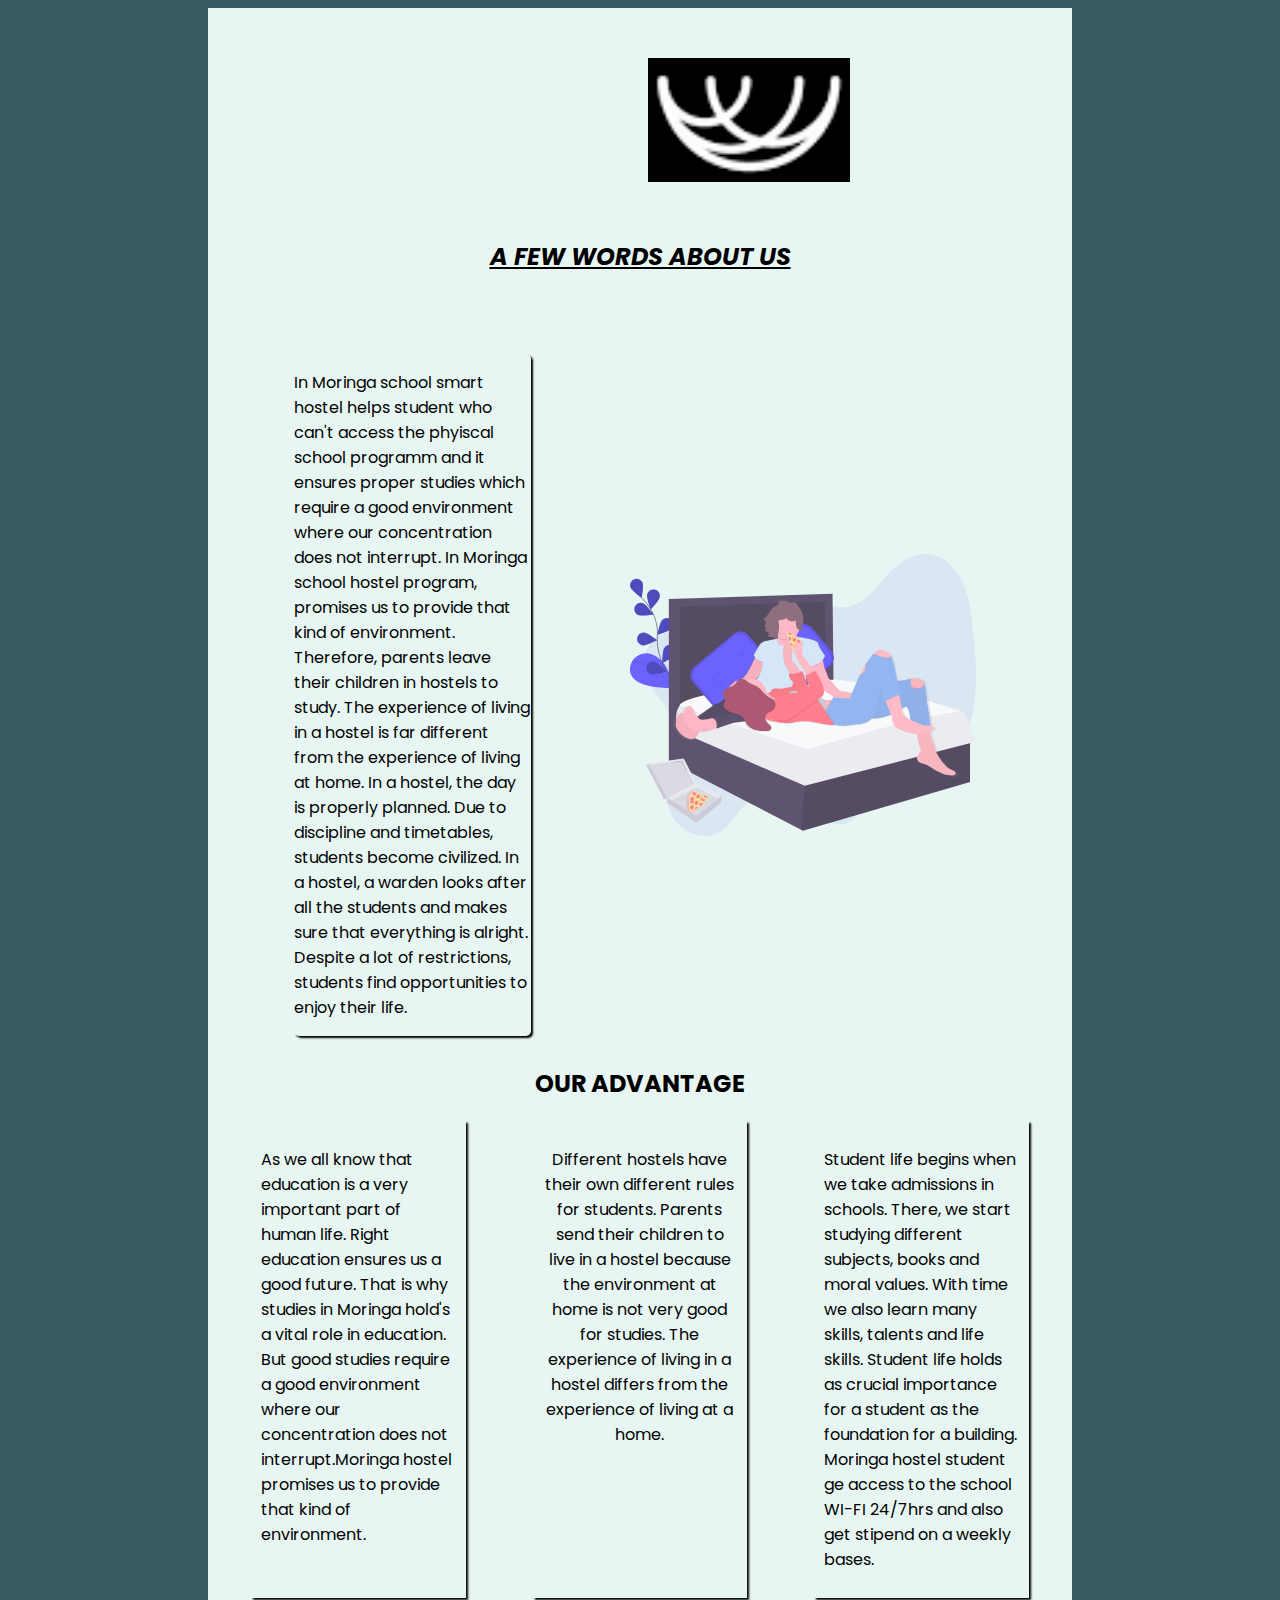
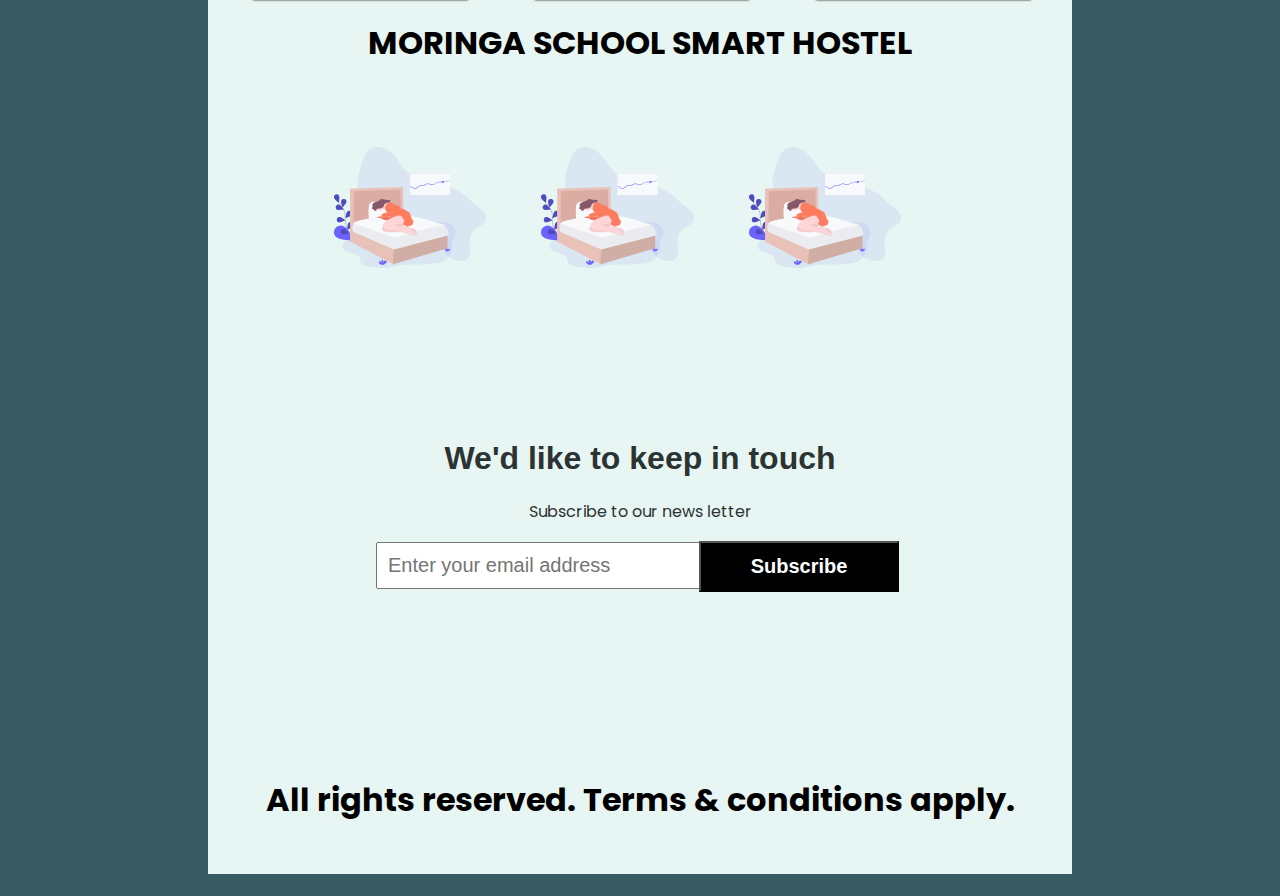
<file: About-us/index.html>
<!DOCTYPE html>
<html lang="en">

<head>
    <meta charset="UTF-8">
    <meta http-equiv="X-UA-Compatible" content="IE=edge">
    <meta name="viewport" content="width=device-width, initial-scale=1.0">
    <title>ABOUT US</title>
    <link rel="stylesheet" href="./assets/css/aboutus.css">
    
    <style>
        @import url('https://fonts.googleapis.com/css2?family=Poppins:wght@200;300;500;700&display=swap');
    </style>
    <link rel="shortcut icon" href="./assets/images/moringa_hostel.png">
    <link rel="shortcut background-color; #E7F6F2 " href="">
    <link rel="stylesheet" href="https://cdnjs.cloudflare.com/ajax/libs/font-awesome/4.7.0/css/font-awesome.min.css">
</head>

<!-- Start of body -->

<body style="background-color: #395B64">
    <div class="maindiv">


        <div class="image">
            <img src="./assets/images/moringa_hostel.png" alt="">

        </div>

        <div>
            <h2 style="text-align: center" class="us">A FEW WORDS ABOUT US</h2>
            <div class="container3">
                <div class="sleeping">
                    <p> In Moringa school smart hostel helps student who can't access the phyiscal school programm and
                        it ensures proper studies which require a good environment where our concentration does not
                        interrupt. In Moringa school hostel program,
                        promises us to provide that kind of environment. Therefore, parents leave their children in
                        hostels to study. The experience of living in a hostel is far different from the experience of
                        living at home.

                        In a hostel, the day is properly planned. Due to discipline and timetables, students become
                        civilized. In a hostel, a warden looks after all the students and makes sure that everything is
                        alright. Despite a lot of restrictions, students find opportunities to enjoy their life.

                    </p>
                </div>
                <img src="./assets/images/undraw_staying_in_i-80-u.svg" class="img1" alt="">


            </div>
            <h2 style="text-align: center" class="adv">OUR ADVANTAGE</h2>
            <div class="fix">
                <div class="text">
                    <p> As we all know that education is a very important part of human life. Right education ensures us
                        a good future. That is why studies in Moringa hold's a vital role in education. But good studies
                        require a
                        good environment where our concentration does not interrupt.Moringa hostel promises us to
                        provide
                        that kind of environment.

                    </p>

                </div>
                <div class="text" style="text-align: center">
                    <p> Different hostels have their own different rules for students. Parents send their children to
                        live in a hostel because the environment at home is not very good for studies. The experience of
                        living in a hostel differs from the experience of living at a home.
                    </p>
                </div>
                <div class="text">
                    <p> Student life begins when we take admissions in schools. There, we start studying different
                        subjects, books and moral values. With time we also learn many skills, talents and life skills.
                        Student life holds as crucial importance for a student as the foundation for a building.
                        Moringa hostel student ge access to the school WI-FI 24/7hrs and also get stipend on a weekly
                        bases.
                    </p>
                </div>
            </div>
            <div>
                <h1 class="container8" style="text-align: center">
                    MORINGA SCHOOL SMART HOSTEL
                </h1>
            </div>
            <div class="container3">
                <h2 style="text-align: center"></h2>
                <div class="popularproducts">

                    <div class="popular">
                        <img src="./assets/images/undraw_sleep_analysis_o-5-f9.svg" alt="">

                    </div>
                    <div class="popular">
                        <img src="./assets/images/undraw_sleep_analysis_o-5-f9.svg" alt="">

                    </div>
                    <div class="popular">
                        <img src="./assets/images/undraw_sleep_analysis_o-5-f9.svg" alt="">

                    </div>


                </div>
            </div>
            <div class="formcontainer">
                <div
                    style="background-image: url(https://images.unsplash.com/photo-1492185244344-91fde303149e?ixlib=rb-1.2.1&ixid=MnwxMjA3fDB8MHxleHBsb3JlLWZlZWR8Mnx8fGVufDB8fHx8&auto=format&fit=crop&w=500&q=60);">
                </div>
            </div>
            <!-- End of body -->
            <!-- start of footer -->
            <div class="container9">
                <div class="container10" id="bottom">
                    <h1>We'd like to keep in touch</h1>
                    <p>Subscribe to our news letter</p>
                    <form action="#" class="inline-form">
                        <input type="email" id="email1" placeholder="Enter your email address">
                        <input type="submit" value="Subscribe" id="submit">
                    </form>
                </div>
            </div>
            
          
                <h1 class="ino">All rights reserved. Terms & conditions apply.</h1>
            </div> 
            
            </body>
            </html>
</file>
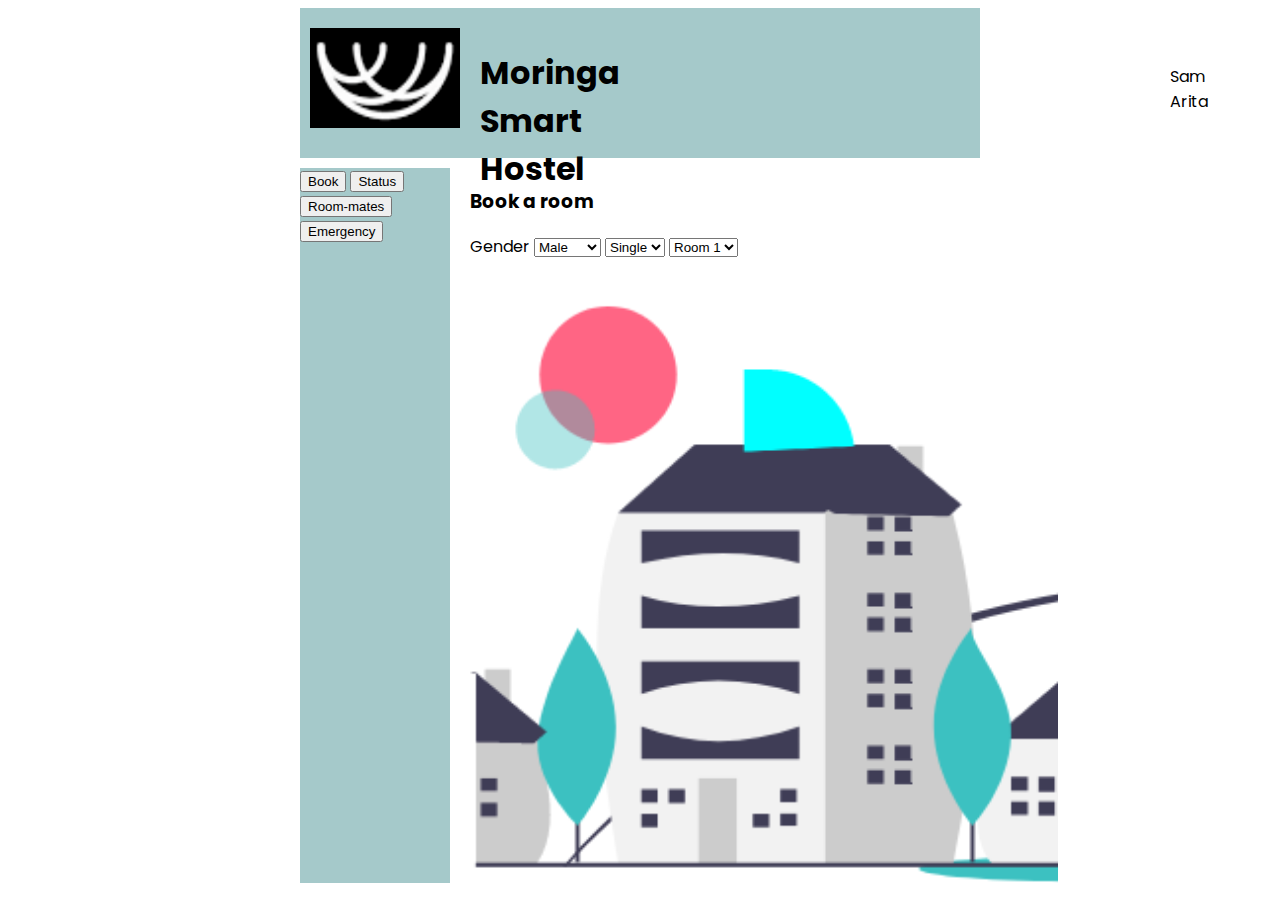
<file: dashboard.html>
<!DOCTYPE html>
<html lang="en">
<head>
    <meta charset="UTF-8">
    <meta http-equiv="X-UA-Compatible" content="IE=edge">
    <meta name="viewport" content="width=device-width, initial-scale=1.0">
    <link rel="icon" href="/assets/images/moringa_hostel.png" type="image/icon type">
    <link rel="stylesheet" href="/assets/style/style.css">
    <style>
        @import url('https://fonts.googleapis.com/css2?family=Poppins:ital,wght@0,200;0,300;1,300&family=Space+Grotesk:wght@300;400&display=swap');
        </style>
    <title>dashboard</title>
</head>
<body>
    <div id="topbar">
        <div id="logo">
            <img src="/assets/images/moringa_hostel.png" alt="">
        </div>
        <div id="Head">
            <h1>Moringa Smart Hostel</h1>
        </div>
        <div id="student_info">
            <p>Sam Arita</p>
        </div>
    </div>
    <div id="sidebar">
        <button id="select">Book</button>
        <button id="select">Status</button>
        <button id="select">Room-mates</button>
        <button id="select">Emergency</button>
    </div>
    <div id="midbar">
        <div id="booking_form">
            <h3>Book a room</h3>
            <form>
                <label for="gender">Gender</label>
                <select id="gender2" name="gender2">
                    <option value="male">Male</option>
                    <option value="female">Female</option>
                </select>
                <select id="Block" name="Block">
                    <option value="single" name="single">Single</option>
                </select>
                <select>
                    <option value="room1" name="room1">Room 1</option>
                    <option value="room2" name="room2">Room 2</option>
                    <option value="room3" name="room3">Room 3</option>
                </select>
            </form>
        </div>
    </div>
</body>
</html>
</file>
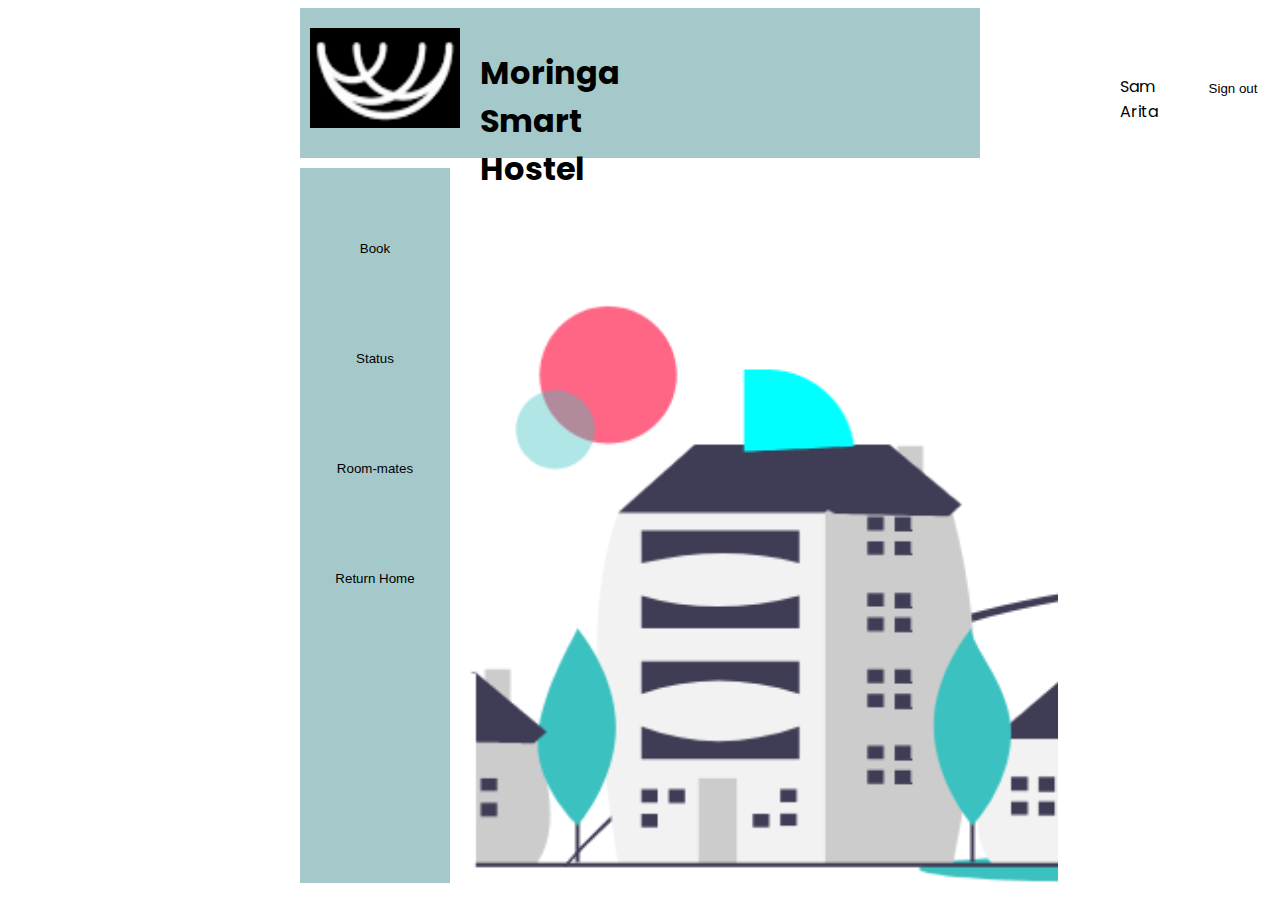
<file: dashboard/dashboard.html>
<!DOCTYPE html>
<html lang="en">

<head>
    <meta charset="UTF-8">
    <meta http-equiv="X-UA-Compatible" content="IE=edge">
    <meta name="viewport" content="width=device-width, initial-scale=1.0">
    <link rel="icon" href="/assets/images/moringa_hostel.png" type="image/icon type">
    <link rel="stylesheet" href="./assets/style/style.css">
    <style>
        @import url('https://fonts.googleapis.com/css2?family=Poppins:ital,wght@0,200;0,300;1,300&family=Space+Grotesk:wght@300;400&display=swap');
    </style>
    <title>dashboard</title>
</head>

<body>
    <div id="topbar">
        <div id="logo">
            <img src="./assets/images/moringa_hostel.png" alt="">
        </div>
        <div id="Head">
            <h1>Moringa Smart Hostel</h1>
        </div>
        <div id="student_info">
            <p>Sam Arita</p>
        </div>
        <div>
            <div id="buttondiv"><a href="../Login-signup/login.html"><button id="sign-out">Sign out</button></a></div>
        </div>
    </div>
    <div id="sidebar">
        <button id="select">Book</button>
        <button id="select">Status</button>
        <button id="select">Room-mates</button>
        <a href="../index.html">
        <button id="select">Return Home</button></a>
    </div>
    <div id="midbar">
        <div id="booking-form">
            <h1>Book a room</h1>
            <form id="bookform">
                <label for="gender">
                    <h3>Hostel</h3>
                </label><br />
                <select id="hostel" name="hostel">
                    <option value="Hostel A">A</option>
                    <option value="Hostel B">B</option>
                    <OPTion value="Hostel C">C</OPTion>
                </select><br />
                <label for="Block">
                    <h3>Type of room</h3>
                </label><br />
                <select id="blocktype" name="blocktype">
                    <option value="Single" name="single">Single</option>
                    <option value="Shared" name="single">Shared</option>
                </select><br />
                <label for="gender">
                    <h3>Room number</h3>
                </label><br />
                <select id="room" name="room">
                    <option value="Room 1" name="room1">1</option>
                    <option value="Room 2" name="room2">2</option>
                    <option value="Room 3" name="room3">3</option>
                </select><br />
                <button type="submit" id="submitButton">Submit</button>
            </form>
            </form>
        </div>
        <div id="confirm-form">
            <h2>Congratulations, booking successful!!!</h2><br/>
            <div class="details" id="message1">
                <h3 id="confirm"></h3>
            </div>
            <div class="details" id="message2">
                <h3></h3>
            </div>
            <div class="details" id="message3">
                <h3></h3>
            </div>
        </div>
    </div>
    <script src="../dashboard/assets/script/index.js"></script>
</body>

</html>
</file>
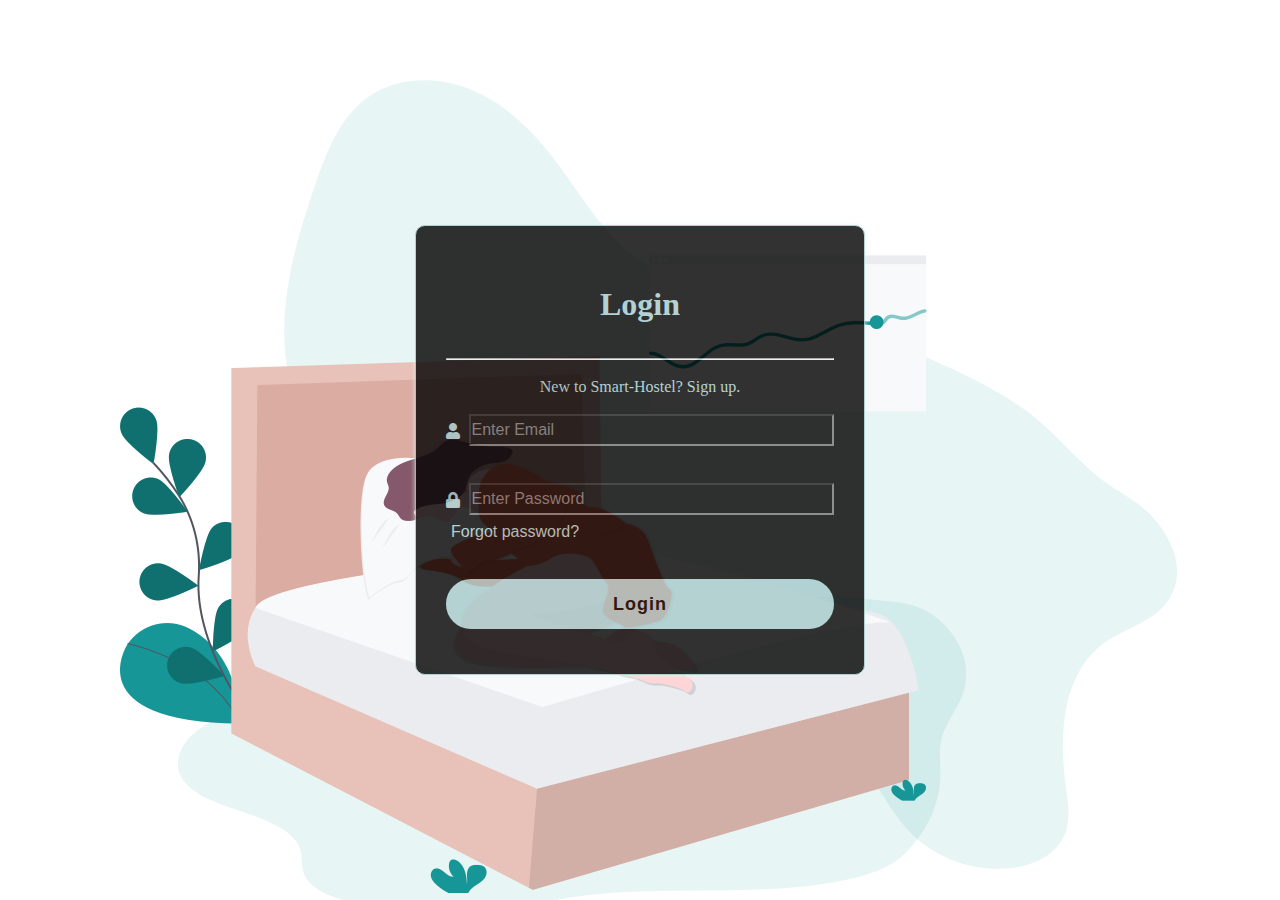
<file: Login-signup/login.html>
<!DOCTYPE html>
<html>
<head>
    <meta charset='utf-8'>
    <meta http-equiv='X-UA-Compatible' content='IE=edge'>
    <title>login Page</title>
    <meta name='viewport' content='width=device-width, initial-scale=1'>
    <link rel="stylesheet" href="./assets/css/login.-signup.css">
    <!--font-awesome-->
    <link rel="stylesheet" 
    href="https://cdnjs.cloudflare.com/ajax/libs/font-awesome/5.15.3/css/all.min.css"
    />
</head>
<body id="signin-body">
    <div class="container">
        <div class="content">
            <header>Login</header>
            <hr>
            <br>
            <p>New to Smart-Hostel? <a href="./signup.html" id="sign_up">  Sign up.</a></p>
            <br>
            <form action="../dashboard/dashboard.html">
                <div class="field">
                    <span class="fa fa-user"></span>
                    <input type="text" required placeholder="Enter Email ">
                </div>
                <br>
                <div class="field space">
                    <span class="fa fa-lock"></span>
                    <input type="password" class="pass-key" required placeholder="Enter Password">
                    <span class="show"></span>
                </div>
                <div class="pass">
                    <a href="#"> Forgot password?</a>
                </div>
                <br>
                <div class="field">
                    <input type="submit" value="Login">
                </div>
            </form>
        </div>
    </div>
    <script src='./assets/js/login.js'></script>
</body>
</html>
</file>
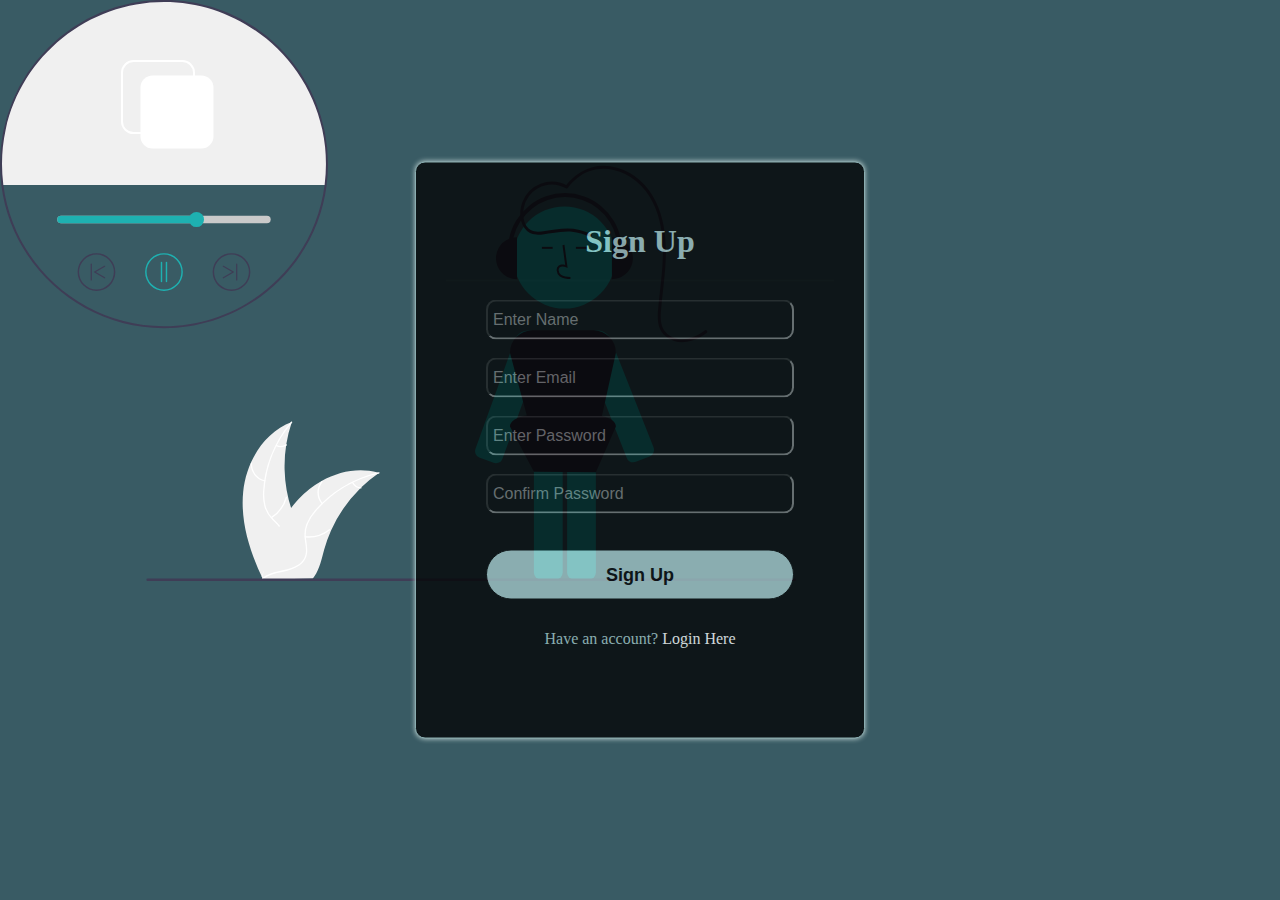
<file: Login-signup/signup.html>
<!DOCTYPE html>
<html>
<head>
    <meta charset='utf-8'>
    <meta http-equiv='X-UA-Compatible' content='IE=edge'>
    <title>login Page</title>
    <meta name='viewport' content='width=device-width, initial-scale=1'>
    <link rel="stylesheet" href="./assets/css/login.-signup.css">
    <!--font-awesome-->
    <link rel="stylesheet" 
    href="https://cdnjs.cloudflare.com/ajax/libs/font-awesome/5.15.3/css/all.min.css"
    />
</head>
<body id="signup-body">
    <div class="container">
        <div class="center">
            <h1>Sign Up</h1>
            <br>
            <form action="../Login-signup/login.html">
                <div class="text_field">
                    <input type="text" required placeholder="Enter Name">
                </div>
                <br>
                <div class="text_field">
                    <input type="email" name="email" required placeholder="Enter Email"/>
                </div>
                <br>
                <div class="text_field">
                    <input type="password" name="cpassword" required placeholder="Enter Password"/>
                </div>
                <br>
                <div class="text_field">
                    <input type="password" name="password" required placeholder="Confirm Password"/>
                </div>  
                <br>
                <br>
                <div>
                    <input name="submit" type="Submit" value="Sign Up" id="signup-btn">
                    <div class="signup_link">
                        Have an account? <a href="../Login-signup/login.html" id="log-in-here">Login Here</a>
                    </div>
                </div>
            </form>

        </div>
    </div>
</body>
</file>
<file: About-us/assets/css/aboutus.css>
a[title]:hover:after { background: #8b6ab2; }
.maindiv{
    margin-left: 200px;
    margin-right: 200px;
    background-color: #E7F6F2 ;
    font-family: 'Poppins', sans-serif;
}

.exist{
    width: 45%;
    align-items: center;
}
.exist p{
    margin-top:20px;
    
    
}
.us{
    text-align: center;
    margin-left: 30%;
    margin-right: 30%;
}
.container2 img{
    width: 40%;
}
.popularproducts{
    width: 90%;
    display: flex;
    justify-content: space-between ;
    margin-left: auto;
    margin-right: auto;


}

.sleeping{
    margin-top: 0px;
   float: right;
   padding: auto;
   border-radius: 5px;
   box-shadow: 2px 2px 2px black;

    
}
.sleeping:hover{
    color:  rgb(78, 100, 122);
}
.us{
    text-decoration: underline;
    font-style: italic;
}
.image{
   padding-top: 50px;
    margin-right: 890px;
    margin-bottom: 50px;
    margin-left: 440px;
}
.popular img{
    width: 100%;


}
.populartitle{
    margin-top: 30px;
    left: 10%;

    
}
.text{
    width: 25%;
    padding: 10px;
    box-shadow: 2px 2px 2px black;
   
}
.text:hover{
    color: rgb(78, 100, 122);
}
.container3{
    width: 80%;
    display: flex;
    margin-top: 80px;
    justify-content: space-between;
    margin-left: auto;
    margin-right: auto;
    margin-bottom: 30px;

}
.img1{
    width: 50%;
    display: flex;
    float: right;
    padding-left: 99px;
    padding-right: 10px;
}
.container3img{
    
        width: 40%;
}
.fix{
    width: 90%;
    display: flex;
    justify-content: space-between ;
    margin-left: auto;
    margin-right: auto;
}
.touch {
    width: 100%;
    height: 200px;
    background-color: black;
    display: flex;
    flex-direction: column;
    text-align: center;
    padding-top: 50px;
}
.popular{
    justify-content: space-between;
    margin-left: 5px;
    margin-right: 50px;
}
.touch h3 {
    color: rgb(0, 0, 0);
    margin-bottom: 20px;
}
.touch p {
    color: white;
    font-weight: 100;
    font-size: 12px;
}
#email {
background-color: white;
border: none;
padding: 8px 24px;
}
#subscribe {
    background-color: #ed661f;
    color: white;
    border: none;
    padding: 8px 24px;
    margin-left: -4px;
}
.container9{
    display: flex;
    /* position: relative;
    top: 400px; */
    height: 400px;
    justify-content: center;
    background-color: #E7F6F2;
    align-items: center;
    margin-bottom: 5px;
    margin-top: 5px;
    width: 100%;
    
}
.container10{
    text-align: center;
}
.navbutton{
    padding: 8px;
    margin-top: auto;
    margin-bottom: auto;
}
.getbtn{
    background-color: #ED661F ;
    color: white;
    padding: 5px;
    border: none;
}
.container10 h1{
    font-family: 'Inter', sans-serif;
    color: #2C3333;

}

.container10 p{
    font-family: 'Poppins', sans-serif;
    color: #2C3333;   
}

#email1{
    padding: 10px;
    width: 300px;
    font-size: 20px;
    font-family: 'Inter', sans-serif;
}
#email1:hover{
    background-color:rgb(209, 230, 248);
}
#submit{
    padding: 12px;
    width: 200px;
    background-color: black;
    color: white;
    font-size: 20px;
    font-weight: 900;
    font-family: 'Inter', sans-serif;
    position: relative;
    right: 5px;
    top: 1px;
}

#submit:hover{
    background-color: #2C3333;
}

.container11{
     position: relative; 
   
    display: flex;
    height: 500px;
    justify-content: space-between;
    align-items: center;
    background-color: #E7F6F2;
    color: #2C3333;
}
.container15{
    width: 25%;
    margin-left: 100px;
}
.container14{
    display: flex;
    width: 50%;
    justify-content: space-around;
    align-self: flex-start;
    position: relative;
    top: 45px;
    flex-wrap: wrap;
}

.container16{
    position: relative;
    top: 100px;
    padding: 10px 0;
    font-family: 'Inter', sans-serif;
    text-align: center;
    color: black;
    background-color: #E7F6F2;
}

.container14 li{
    font-family: 'Inter', sans-serif;
    list-style: none;
    margin-bottom: 20px;

}

.fa.fa-twitter{
    border: solid white 1px;
    margin-right: 20px;
    margin-left: 100px;
    font-size: 50px;
    border-radius: 40px;
    padding: 20px;
    background-color: white;
    color: black;
    text-decoration: none;

}

.fa.fa-facebook{
    border: solid white 1px;
    margin-right: 20px;
    font-size: 50px;
    border-radius: 40px;
    padding: 20px;
    background-color: white;
    color: black;
    text-decoration: none;
   
}

.fa.fa-instagram{
    border: solid white 1px;
    font-size: 50px;
    border-radius: 40px;
    padding: 20px;
    background-color: white;
    color: black;
    text-decoration: none;
    margin-right: 20px;
   /* display: block; */
}

.fa.fa-instagram:hover{
    color: #7ad1e0;
}
.fa.fa-twitter:hover{
    color: #7ad1e0;
}
.fa.fa-facebook:hover{
    color: #7ad1e0;
}

.footerh1{
    position: relative;
    left: 39px;
}

.container15 p{
    font-family: 'Poppins', sans-serif;
    margin-left: 10px;
    margin-bottom: 40px;

}
#more a{
    color: rgb(76, 11, 255);
    text-decoration: none;
}

#more a:hover{
    color: #A5C9CA;
}

[alt=google-play]{
    width: 25px;
    height: 25px;
    float: left;
    margin-left: 10px;
    margin-top: 5px;
}

.fa.fa-apple{
    float: left;
    margin-left: 15px;
    margin-top: 10px;
    color: white;
}

.container12 h6{
    margin-left: 40px;
    margin-bottom: 0;
}

.container12 h4{
    margin-left: 40px;
    margin-top: 5px;
}
.container12{
    margin-left: 10px;
    background-color: #A5C9CA;
    width: 180px;
    border-radius: 5px;
}
.container12:hover{
    background-color: white;
}
.container13:hover{
    background-color: white;
}

.container13{
    margin-left: 10px;
    background-color: #A5C9CA;
    width: 180px;
    border-radius: 5px;
    margin-top: 50px;
}

.container13 h6{
    margin-left: 50px;
    margin-bottom: 0;
}

.container13 h4{
    margin-left: 50px;
    margin-top: 5px;
}
.ino{
    text-align: center;
    padding: 50px;
}
</file>
<file: assets/style/style.css>
html{
    position: relative;
}
body{
 margin-left: 300px;
 margin-right: 300px;
 box-shadow: 2px grey solid; 
 /* background-color: yellow; */
 font-family: 'Poppins', sans-serif;
 position: relative;
}
#topbar{
    height: 150px;
    width: 100%;
    background-color: #A5C9CA;
    position: relative;
    display: flex;
}
#sidebar{
    height: 715px;
    width: 150px; 
    background-color: #A5C9CA;
    /* float: left; */
    top: 250px;
    /* position: relative; */
    margin-top: 10px;
    display: block;
}
#midbar{
    margin-left: 170px;
    height: 715px;
    width: 86.5%;
    float: left;
    /* background-color: lightblue; */
    top: 160px;
    position: absolute;
    background-image: url(/assets/images/dash-background.png);
    background-repeat: no-repeat;
    background-size: cover;
}
#Head{
    margin-left: 20px;
    margin-top: 20px;
}
#student_info{
    float: right;
    margin-left: 550px;
    margin-top: 40px;
}
.select{
    height: 60px;
    width: 120px;
    margin-top: 50px;
    margin-left: 15px;
    background: none;
    border-style: none;
}
.select:hover{
    border-bottom: solid white 3px;
    
}
#topbar img{
   height: 100px;
   width: 150px;
   margin-top: 20px;
   margin-left: 10px;
}
@media (min-width:320px)  { 

    /* smartphones, portrait iPhone, portrait 480x320 phones (Android) */ 
}
@media (max-width:480px)  { 
    #html{
        position: absolute;
    }    
    #body{ /*margin-left: 20px;
          margin-right: 20px; */
          width: 450px;
          height: 700px;
          position: relative;
          margin: 0;
          left: 10px;
        }
    #topbar img{
         height: 10px;
         width: 20px;
    }
    #topbar{
        background-color: blueviolet;
    }
    
    /* smartphones, Android phones, landscape iPhone */ 
}
/* @media (min-width:600px)  { 
      #body{
        margin-left: 20px;
        margin-right: 20px;
      }
         /* portrait tablets, portrait iPad, e-readers (Nook/Kindle), landscape 800x480 phones (Android) */ 
/*
</file>
<file: dashboard/assets/style/style.css>
html{
    position: relative;
}
body{
 margin-left: 300px;
 margin-right: 300px;
 box-shadow: 2px grey solid; 
 /* background-color: yellow; */
 font-family: 'Poppins', sans-serif;
 position: relative;
}
#topbar{
    height: 150px;
    width: 100%;
    background-color: #A5C9CA;
    position: relative;
    display: flex;
}
#sidebar{
    height: 715px;
    width: 150px; 
    background-color: #A5C9CA;
    /* float: left; */
    top: 250px;
    /* position: relative; */
    margin-top: 10px;
    display: block;
}
#midbar{
    margin-left: 170px;
    height: 715px;
    width: 86.5%;
    float: left;
    /* background-color: lightblue; */
    top: 160px;
    position: absolute;
    background-image: url(../images/dash-background.png);
    background-repeat: no-repeat;
    background-size: cover;
}
#Head{
    margin-left: 20px;
    margin-top: 20px;
}
#sign-out{
    float: right;
    margin-left: 1000px;
    margin-top: 40px;
    height: 60px;
    width: 120px;
    margin-top: 50px;
    margin-left: 15px;
    background: none;
    border-style: none;
}

#sign-out:hover{
    border-bottom: solid white 3px;
}

#select{
    height: 60px;
    width: 120px;
    margin-top: 50px;
    margin-left: 15px;
    background: none;
    border-style: none;
}
#select:hover{
    border-bottom: solid white 3px;
    
}
#topbar img{
   height: 100px;
   width: 150px;
   margin-top: 20px;
   margin-left: 10px;
}
@media (min-width:320px)  { 

    /* smartphones, portrait iPhone, portrait 480x320 phones (Android) */ 
}
@media (max-width:480px)  { 
    #html{
        position: absolute;
    }    
    #body{ /*margin-left: 20px;
          margin-right: 20px; */
          width: 450px;
          height: 700px;
          position: relative;
          margin: 0;
          left: 10px;
        }
    #topbar img{
         height: 10px;
         width: 20px;
    }
    #topbar{
        background-color: blueviolet;
    }
    
    /* smartphones, Android phones, landscape iPhone */ 
}
/* @media (min-width:600px)  { 
      #body{
        margin-left: 20px;
        margin-right: 20px;
      }
         /* portrait tablets, portrait iPad, e-readers (Nook/Kindle), landscape 800x480 phones (Android) */ 

#booking-form{
    display: none;
    box-sizing: border-box;
    height: 550px;
    width: 80%;
    background-color: #395B64;
    opacity: 0.7;
    position: relative;
    margin-left: 100px;
    top: 10px;
    bottom: 40px;
    text-align: center;
    /* visibility: hidden; */
} 
#hostel{
    border-style: none;
    height: 40px;
    width: 200px;
}
#submitButton{
    margin-top: 45px;
    height: 40px;
    width: 150px;
    color: beige;
    background-color: blue;
    font-size: x-large;
    border-style: none;
    font-weight: 900;
    
}
#blocktype{
    border-style: none;
    height: 40px;
    width: 200px;
}
#room{
    border-style: none;
    height: 40px;
    width: 200px;
}
#confirm-form{
    display: none;
    box-sizing: border-box;
    height: 550px;
    width: 80%;
    background-color: #395B64;
    opacity: 0.7;
    position: relative;
    margin-left: 100px;
    top: 10px;
    bottom: 40px;
    text-align: center;
    /* visibility: hidden; */
} 
.details{
    height: 100px;
    width : 40%;
    background-color: white;
    font-weight: bold;
    font-size: large;
    margin-left: 250px;
}
#buttondiv{
    
    margin-right: 10px;
    
}
#student_info{
    margin-left: 500px;
    padding-top: 50px;
    
}
</file>
<file: Login-signup/assets/css/login.-signup.css>
*{
    margin: 0;
    padding: 0;
    box-sizing: border-box;
    user-select: none;

}
#signin-body{
    background-image: url(../images/undraw_sleep_analysis_o5f9.png);


}
.content{
    border-radius: 10px;
    position: absolute;
    content: "#";
    top: 50%;
    left: 50%;
    text-align: center;
    padding: 60px 30px;
    width: 450px;
    transform: translate(-50%, -50%);
    background: black;
    border: 1px solid #A5C9CA;
    box-shadow: 0 0 5px #E7F6F2;
    opacity: 80%;
    

}
.content header{
    color: #A5C9CA;
    font-size: 32px;
    font-weight: 600;
    margin: 0 0 35px 0;
    font-family: "poppins", Inter ;
}
.content p{
    color: #A5C9CA;
}
#sign_up{
    color: #A5C9CA;
    text-decoration: none;
}
#sign_up:hover{
    text-decoration: underline;
}
.field{
    position: relative;
    height: 35px;
    width: 100%;
    display: flex;
    justify-content: center;

}
.field span{
    position: relative;
    width: 25px;
    line-height: 15px;
    color: #A5C9CA;
    top: 10px;
    right: 5px;
}
.field input{
    height: 90%;
    width: 100%;
    background: transparent;
    outline: none;
    color: #A5C9CA;
    font-size: 16px;
    font-family: "Poppins", sans-serif;
}
.space{
    margin-top: 16px;
}
.show{
    position: absolute;
    right: 13px;
    font-size: 13px;
    font-weight: 600;
    color: #A5C9CA;
    display: none;
    cursor: pointer;
    font-family: "Poppins", sans-serif;
}
.pass-key:valid ~ .show{
    display: block;
}
.pass{
     text-align: left;
     margin: 10px 0;
}
.pass a{
    color: #A5C9CA;
    text-decoration: none;
    font-family: "Poppins", sans-serif;
}
.pass:hover a{
    text-decoration: underline;
}
.field input[type="submit"]{
    background: #A5C9CA;
    border: 2px solid #A5C9CA;
    color: black;
    font-size: 18px;
    letter-spacing: 1px;
    font-weight: 600;
    cursor: pointer;
    font-family: "Poppins", sans-serif;
    transition: 3s ease;
}
.field input[type="submit"]:hover{
    background: #A5C9CA;
}
.login{
    color: black;
    margin: 10px 0;
    font-family: "Poppins", sans-serif;
    
}
i span{
    margin-left: 8px;
    font-weight: 500;
    letter-spacing: 1px;
    font-size: 16px;
    font-family: "Poppins", sans-serif;
}


/* Signup css section */
#signup-body{
    margin: 0;
    padding: 0;
    height: 100vh;
    overflow: hidden;
    background-size: cover;
    background-repeat: no-repeat;
    background: #395B64;
    background-image: url(../images/undraw_listening_re_c2w0.svg);
    background-repeat: no-repeat;
    color: #A5C9CA;
}   
.center{
    border-radius: 10px;
    position: absolute;
    content: "#";
    top: 50%;
    left: 50%;
    text-align: center;
    padding: 60px 30px;
    width: 450px;
    transform: translate(-50%, -50%);
    background: black;
    border: 1px solid #A5C9CA;
    box-shadow: 0 0 5px #E7F6F2;
    opacity: 75%;
}
.center h1{
    text-align: center;
    padding: 0 0 20px 0;
    border-bottom: 2px solid #030303;
}
.center form{
    padding: 0 40px;
    box-sizing: border-box;
}
.form .text_field{
    position: absolute;
    border-bottom: 2px solid #030303;
    margin: 30px 0;
}
form{
    display: flex;
    justify-content: space-between;
    flex-direction: column;
}
.text_field input{
    width: 100%;
    padding: 0 5px;
    height: 40px;
    font-size: 16px;
    background: none;
    outline: none;
    border-radius: 10px;
    color: white;
}
.text_field label{
    position: absolute;
    top: 50%;
    left: 5px;
    color: #E7F6F2;
    transform: translate(-50, -50%);
    font-size: 16px;
}
.text_field span::before{
    content: '';
    position: absolute;
    top: 40px;
    left: 0;
    width: 0px;
    height: 2px;
    background: #A5C9CA;
    transition: 4s;
}
.text_field input:focus~label,
.text_field input:valid~label{
    top: 5px;
    color: #A5C9CA;
}
.text_field input:focus~label,
.text_field input:valid~label{
    width: 100%;
}
.pass{
    margin: 5px 0 20px 5px;
    cursor: pointer;
    color: #A5C9CA;
}
.pass:hover{
    text-decoration: underline;   
}
input[type="Submit"]{
    width: 100%;
    height: 50px;
    border: 1px solid;
    border-radius: 25px;
    font-size: 18px;
    font-weight: 700;
    cursor: pointer;
}
input[type="Submit"]:hover{
    background: #395B64;
    color: #A5C9CA;
    transition: 4s;
}
.signup_link{
    margin: 30px 0;
    text-align: center;
    font-size: 16px;
    color: #395B64;
}
.signup_link{
    color: #A5C9CA;
    text-decoration: none;
}
.signup_link a:hover{
    text-decoration: underline;
}
#log-in-here{
    color: white;
    text-decoration: none;
}
#signup-btn{
    background-color: #A5C9CA;
}
</file>
